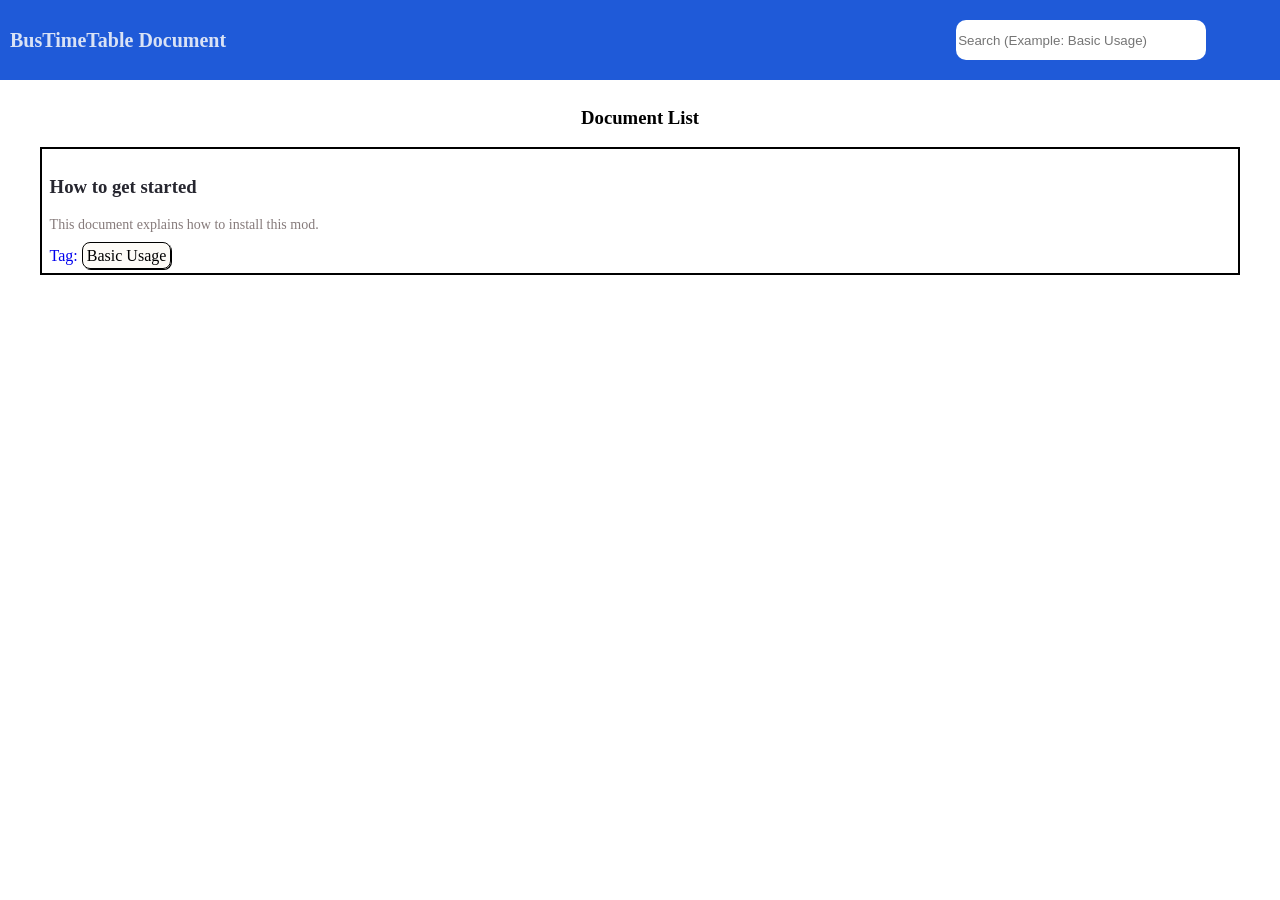
<file: index.html>
﻿<!DOCTYPE html>
<html lang="ja">

<head>
    <meta charset="UTF-8">
    <meta name="viewport" content="width=device-width, initial-scale=1.0">
    <title>BusTimetable の ヘルプサイト</title>
    <link href="Style.css" rel="stylesheet">
    <script src="SiteScript.js" defer></script>
    <meta name="top-url" content="" id="top-url">
    <meta name="page-name" content="top-page" id="page-name">
</head>

<body>
    <header class="site-header"></header>
    <main class="main-page">
        <h3 class="japanese-element">ドキュメント一覧</h3>
        <h3 class="english-element">Document List</h3>
        <div id="pages-view">

        </div>
    </main>
</body>

</html>
</file>
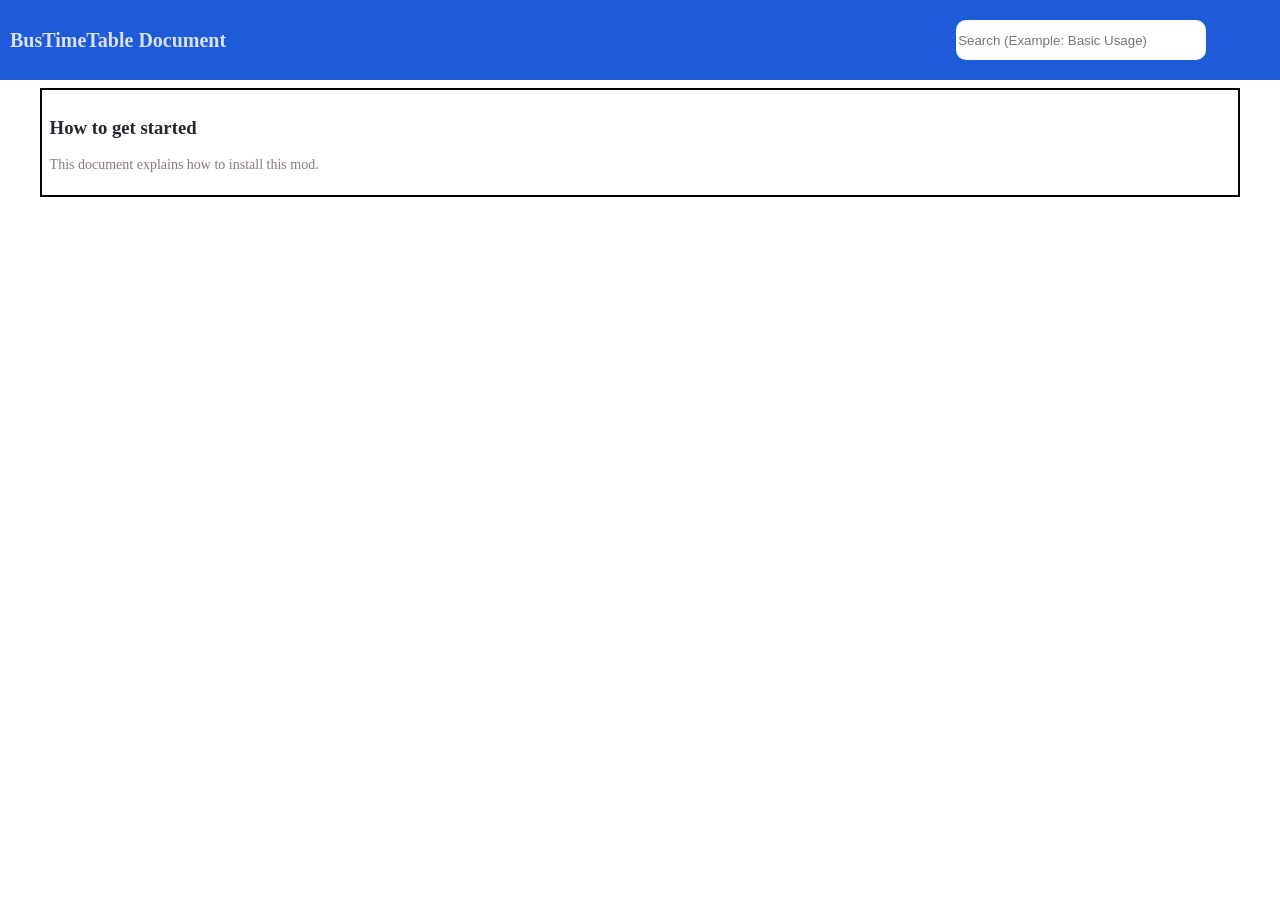
<file: search/index.html>
<!DOCTYPE html>
<html lang="ja">

<head>
    <meta charset="UTF-8">
    <meta name="viewport" content="width=device-width, initial-scale=1.0">
    <title>検索結果 - BusTimetable の ドキュメント</title>
    <link href="../Style.css" rel="stylesheet">
    <script src="../SiteScript.js" defer></script>
    <meta name="top-url" content="../" id="top-url">
    <meta name="page-name" content="search-page" id="page-name">
    <style>
        .search-highlight-text-title {
            background: rgb(232, 232, 16);
        }

        .search-highlight-text-description {
            background: rgb(202, 202, 27);
        }

        .search-result-element {
            display: none;
        }

        #detail-search-panel {
            background: rgb(175, 175, 205);
            padding: 16px;
            border-radius: 10px;
        }

        #detail-search-box {
            width: 250px;
            height: 40px;
            border: 0;
            outline: 0;
            display: inline;
        }

        #detail-search-box-tags {
            display: inline-block;
            width: 250px;
            height: 40px;
        }

        #detail-search-btn {
            height: 40px;
            width: 60px;
            border: 0;
            background: #26269a;
            color: #f6f1e8;
            position: relative;
            top: 1.5px;
        }

        .detail-search-box-tag {
            background: rgb(189, 190, 206);
            color: black;
            border: 1px solid black;
            box-shadow: 1px 1px black;
            padding: 4px;
            border-radius: 8px;
            margin-right: 5px;
        }
    </style>
</head>

<body>
    <header class="site-header"></header>
    <main class="main-page">
        <div id="detail-search-panel">
            <span style="font-size: 0;">
                <span style="font-weight: 500; font-size: 16px;" class="japanese-element">検索:</span>
                <span style="font-weight: 500; font-size: 16px;" class="english-element">Search:</span>
                <input type="search" id="detail-search-box"><!--
            --><button id="detail-search-btn">
                <span class="japanese-element">検索</span>
                <span class="english-element">Search</span>
            </button>
            </span><br>
            <div style="height: 12px;"></div>
            <span class="japanese-element">タグ: </span>
            <span class="english-element">Tag: </span>
            <span id="detail-search-box-tags"></span>
        </div>
        <h2 class="japanese-element search-result-element">検索結果</h2>
        <h2 class="english-element search-result-element">Search Results</h2>
        <div id="pages-view"></div>
    </main>
</body>

</html>
</file>
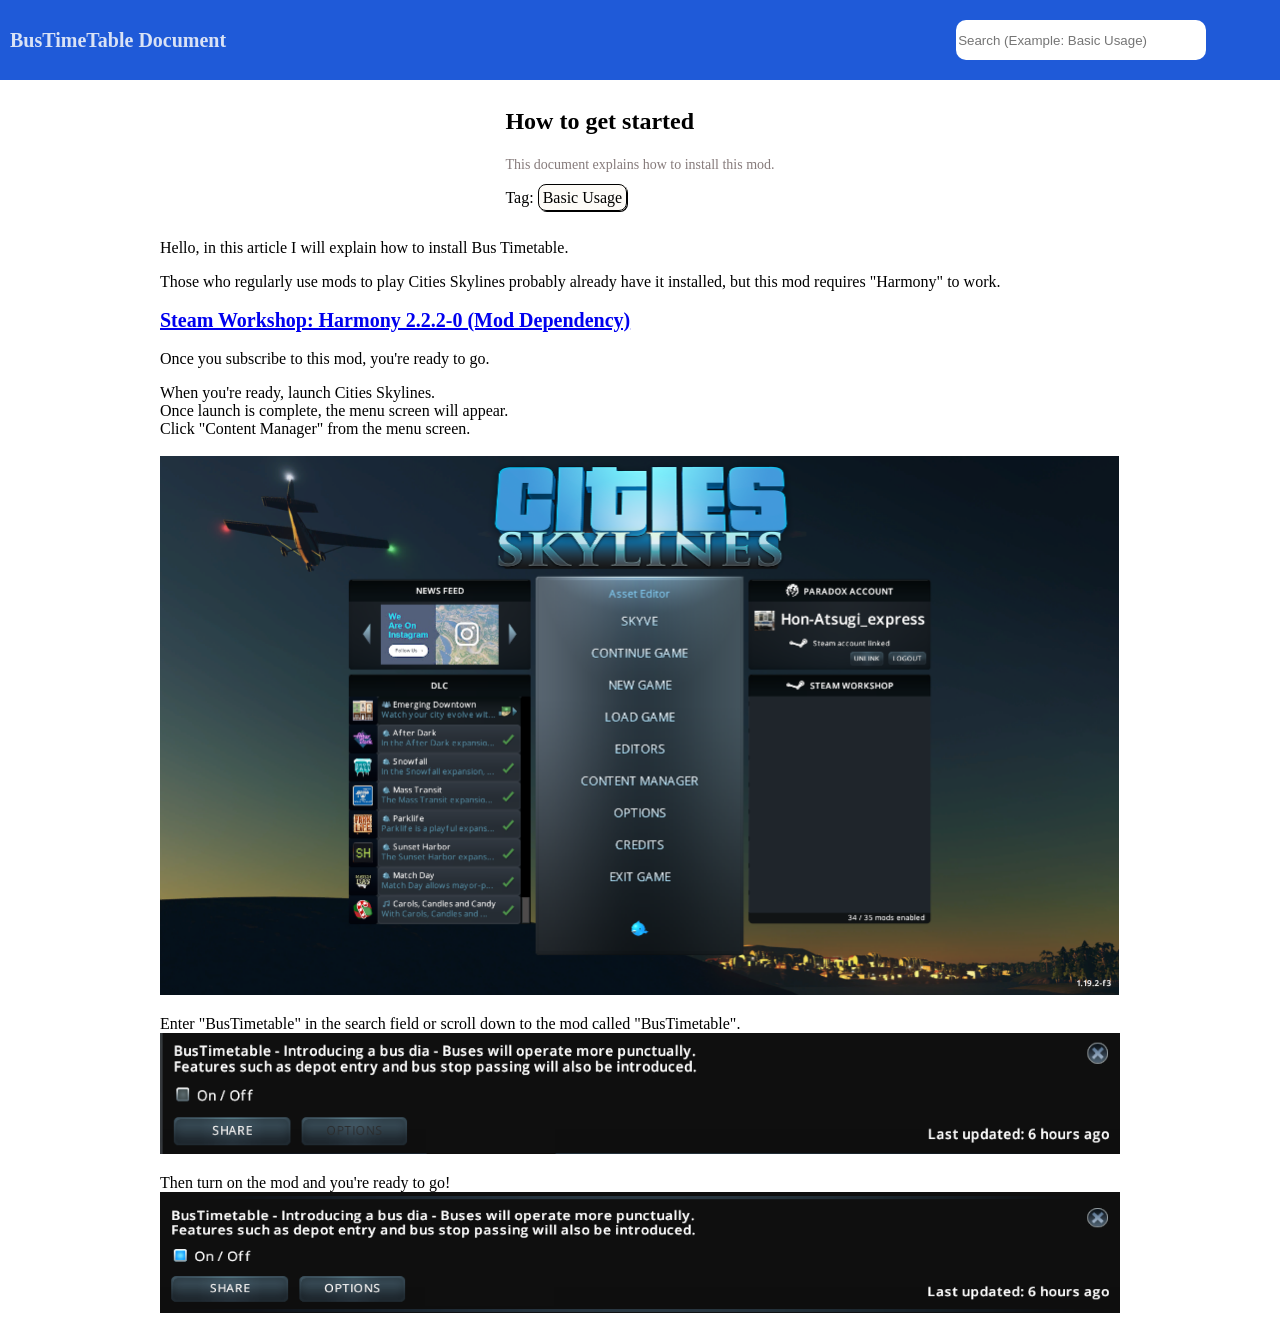
<file: documents/Start/index.html>
<!DOCTYPE html>
<html lang="ja">

<head>
    <meta charset="UTF-8">
    <meta name="viewport" content="width=device-width, initial-scale=1.0">
    <title>導入方法 - BusTimetable の ドキュメント</title>
    <link href="../../Style.css" rel="stylesheet">
    <script src="../../SiteScript.js" defer></script>
    <meta name="top-url" content="../../" id="top-url">
    <meta name="page-id" content="1" id="page-id">
</head>

<body>
    <header class="site-header"></header>
    <main class="main-page">
        <div id="page-info-view"></div>
        <div class="japanese-element" style="margin-top: 16px;">
            <p>
                こんにちは、この記事では Bus Timetable の導入方法を説明します<br>
            </p>
            <!--公開時に追記-->
            <p></p>
            <p>
                普段からMODを使ってCities Skylinesをしている方は既に入れていると思いますが<br>
                このMODの動作には「Harmony」が必須です<br><br>
                <a href="https://steamcommunity.com/sharedfiles/filedetails/?id=2040656402"
                    style="font-size: 20px; font-weight: 600;" target="_blank">
                    Steamワークショップ: Harmony 2.2.2-0 (Mod Dependency)
                </a><br><br>
                こちらのMODをサブスクライブしたら、準備完了です。
            </p>
            <p>
                準備が出来たら、Cities Skylines を起動します。<br>
                起動が完了すると、メニュー画面が表示されます。<br>
                メニュー画面から「コンテンツマネージャー」をクリックしてください。<br><br>
                <img src="image1.png" width="959" height="539" class="mobile-scale-max">
            </p>
            <p>
                検索欄に「BusTimetable」と入力するか、「BusTimetable」というMODまでスクロールします。<br>
                <img src="image2.png" width="960" height="121" class="mobile-scale-max">
            </p>
            <p>
                そしたらMODをオンにします、これでこのMODの使用を開始できます！<br>
                <img src="image3.png" alt="" width="960" height="121">
            </p>
        </div>
        <div class="english-element" style="margin-top: 16px;">
            <p>
                Hello, in this article I will explain how to install Bus Timetable.<br>
            </p>
            <!--公開時に追記-->
            <p></p>
            <p>
                Those who regularly use mods to play Cities Skylines probably already have it installed, but this mod
                requires "Harmony" to work.<br><br>
                <a href="https://steamcommunity.com/sharedfiles/filedetails/?id=2040656402"
                    style="font-size: 20px; font-weight: 600;" target="_blank">
                    Steam Workshop: Harmony 2.2.2-0 (Mod Dependency)
                </a><br><br>
                Once you subscribe to this mod, you're ready to go.
            </p>
            <p>
                When you're ready, launch Cities Skylines.<br>
                Once launch is complete, the menu screen will appear.<br>
                Click "Content Manager" from the menu screen.<br><br>
                <img src="image1-en.png" width="959" height="539" class="mobile-scale-max">
            </p>
            <p>
                Enter "BusTimetable" in the search field or scroll down to the mod called "BusTimetable".<br>
                <img src="image2-en.png" width="960" height="121" class="mobile-scale-max">
            </p>
            <p>
                Then turn on the mod and you're ready to go!<br>
                <img src="image3-en.png" width="960" height="121" class="mobile-scale-max">
            </p>
        </div>
    </main>
</body>

</html>
</file>
<file: Style.css>
body {
    margin: 0;
}

.site-header {
    width: 100%;
    height: 80px;
    background-color: rgb(31, 90, 216);
    color: rgb(217, 226, 245);
    display: flex;
    align-items: center;
    position: sticky;
    left: 0;
    top: 0;
}

#site-name {
    color: rgb(217, 226, 245);
    font-weight: bold;
    margin-left: 10px;
    font-size: 20px;
}

.search-box {
    width: 250px;
    height: 40px;
    border-radius: 10px;
    border: 0;
}

.main-page {
    margin: 8px;
    display: flex;
    align-items: center;
    flex-wrap: wrap;
    flex-direction: column;
}

#pages-view {
    width: 95%;
}

.page-box {
    border: 2px solid black;
    padding: 8px;
    display: block;
    text-decoration: none;
}

.page-box:hover {
    background: #11111150;
    transition: 0.5s;
}

.page-title {
    color: rgb(38, 38, 47);
}

.page-description {
    color: rgb(134, 123, 123);
    font-size: 14px;
}

a:has(.tag-span) {
    text-decoration: none;
}

.tag-span {
    background: rgb(253, 251, 247);
    color: black;
    border: 1px solid black;
    box-shadow: 1px 1px black;
    padding: 4px;
    border-radius: 8px;
    margin-right: 5px;
}

.tag-span:hover {
    background: rgb(186, 179, 165);
    transition: 0.2s;
}

.no-margin {
    margin: 0;
}

@media screen and (max-width: 959px) {
    .site-header {
        height: 60px;
    }
}

@media screen and (max-width: 480px) {
    .site-header {
        height: 50px;
        justify-content: center;
    }

    #site-name {
        font-size: 15px;
        position: relative;
        right: 10px;
    }

    #search-box {
        width: 170px;
        height: 35px;
        border-radius: 20px;
    }

    #search-box::placeholder {
        position: relative;
        left: 10px;
    }

    .mobile-scale-80 {
        width: 80%;
        height: 80%;
    }

    .mobile-scale-90 {
        width: 90%;
        height: 90%;
    }

    .mobile-scale-max {
        width: 100%;
        height: 100%;
    }
}
</file>
